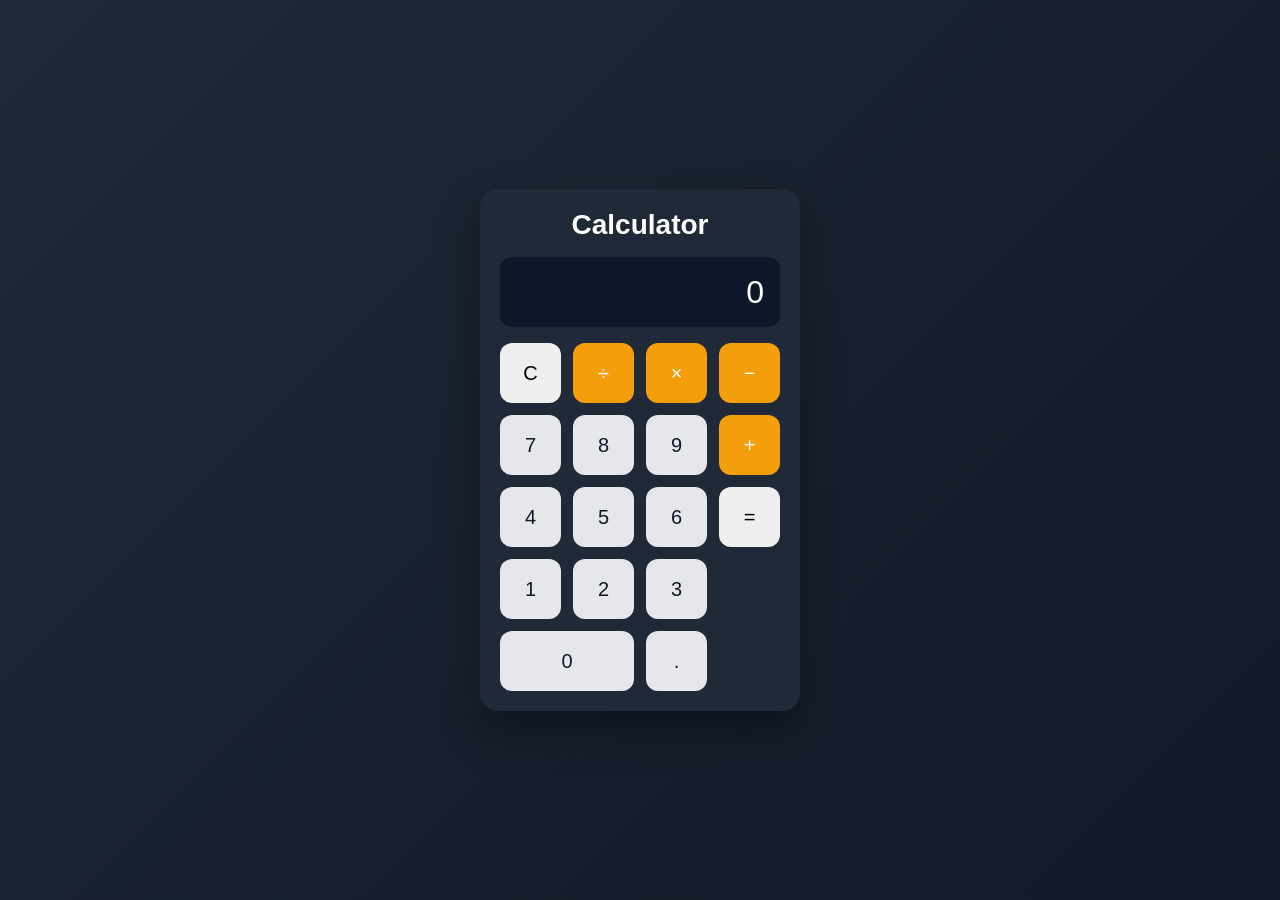
<file: calculator/index.html>
<!DOCTYPE html>
<html lang="en">
<head>
    <meta charset="UTF-8">
    <meta name="viewport" content="width=device-width, initial-scale=1.0">
    <title>Document</title>
    <link rel="stylesheet" href="style.css">
</head>
<body>
   <main class="calculator">
    <h1>Calculator</h1>
     <div class="display" id="display">0</div>

        <div class="buttons">
            <button type="button" class="btn clear" data-action="clear">C</button>
            <button type="button" class="btn operator" data-action="divide">÷</button>
            <button type="button" class="btn operator" data-action="multiply">×</button>
            <button type="button" class="btn operator" data-action="subtract">−</button>

            <button type="button" class="btn number" data-value="7">7</button>
            <button type="button" class="btn number" data-value="8">8</button>
            <button type="button" class="btn number" data-value="9">9</button>
            <button type="button" class="btn operator" data-action="add">+</button>

            <button type="button" class="btn number" data-value="4">4</button>
            <button type="button" class="btn number" data-value="5">5</button>
            <button type="button" class="btn number" data-value="6">6</button>
            <button type="button" class="btn equal" data-action="equals">=</button>

            <button type="button" class="btn number" data-value="1">1</button>
            <button type="button" class="btn number" data-value="2">2</button>
            <button type="button" class="btn number" data-value="3">3</button>
            <button type="button" class="btn number zero" data-value="0">0</button>

            <button type="button" class="btn number" data-value=".">.</button>
        </div>
    </main>

    <script src="script.js"></script>
 </body>
 </html>
</file>
<file: calculator/style.css>
*{
    box-sizing:border-box;
    margin:0;
    padding:0;
    font-family: Arial, Helvetica, sans-serif;
}
body{
    min-height:100vh;
    display:flex;
    align-items:center;
    justify-content:center;
    background:linear-gradient(135deg, #1f2937, #111827);
}
.calculator {
    width: 320px;
    padding: 20px;
    border-radius: 18px;
    background: #1f2937;
     box-shadow: 0 20px 40px rgba(0, 0, 0, 0.35);
}
.calculator h1 {
    color: #ffffff;
    text-align: center;
    margin-bottom: 16px;
    font-size: 28px;
}
.display {
    height: 70px;
    margin-bottom: 16px;
    padding: 16px;
    border-radius: 12px;
    background: #0f172a;
    color: #ffffff;
    font-size: 32px;
    text-align: right;
    display: flex;
    align-items: center;
   justify-content: flex-end;
    overflow: hidden;
}
.buttons {
    display: grid;
    grid-template-columns: repeat(4, 1fr);
    gap: 12px;
}
.btn {
    height: 60px;
    border: none;
    border-radius: 12px;
    font-size: 20px;
    cursor: pointer;
    transition: transform 0.15s ease, background 0.15s ease;
}
.btn:active {
    transform: scale(0.96);
}
.number {
    background: #e5e7eb;
    color: #111827;
}
.operator {
    background: #f59e0b;
    color: #ffffff;
}
.operator {
    background: #f59e0b;
    color: #ffffff;
}
.operator {
    background: #f59e0b;
    color: #ffffff;
}
.zero {
    grid-column: span 2;
}

.preview {
    opacity: 0.85;
    font-size: 0.6em;
    margin-left: 10px;
    color: #c7cbd1;
}
</file>
